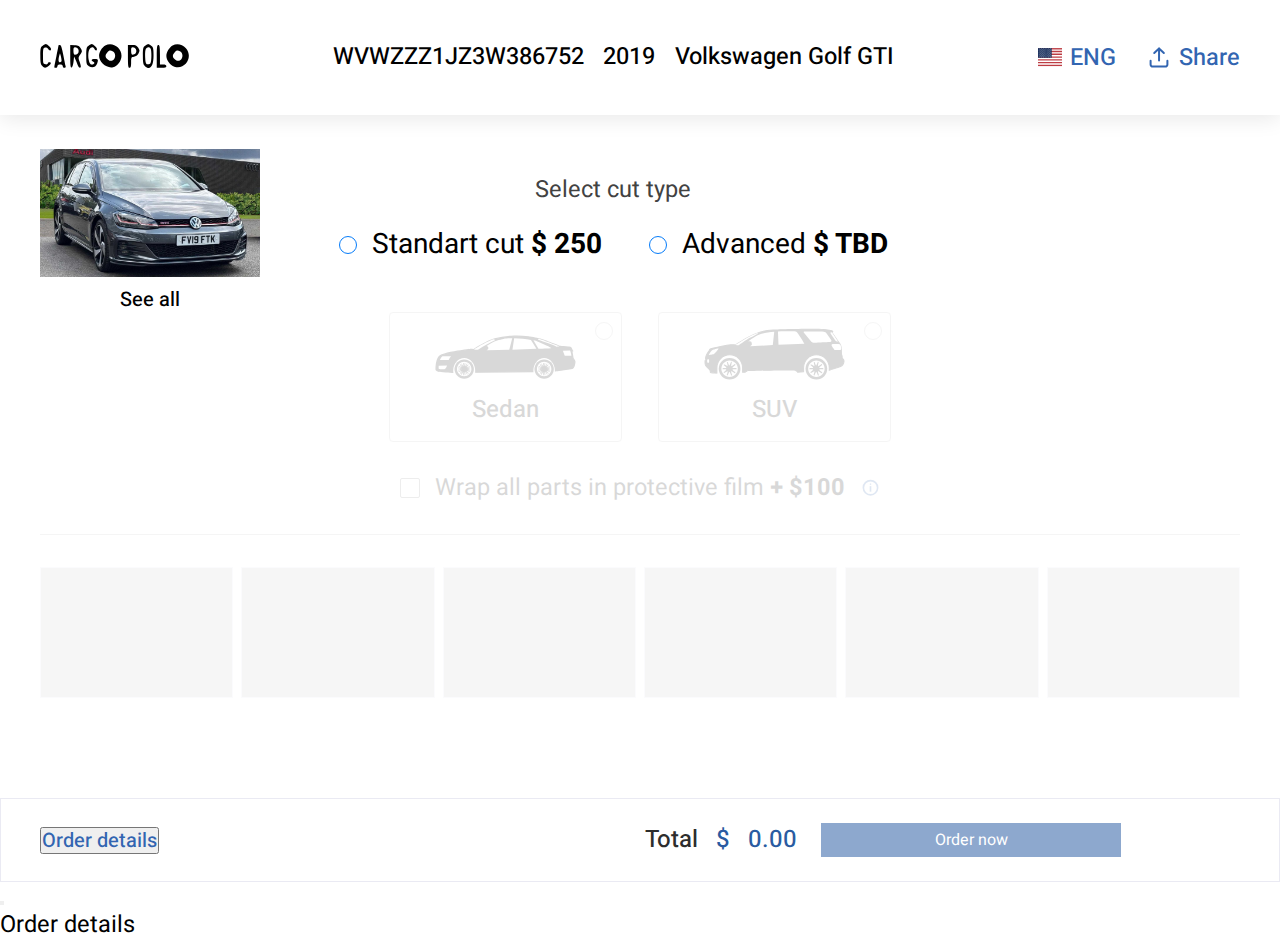
<file: index.html>
<!DOCTYPE html>
<html lang="en">

<head>
    <meta charset="UTF-8">
    <meta name="viewport" content="width=device-width, initial-scale=1.0">
    <title>Cargo Polo</title>
    <link rel="preconnect" href="https://fonts.googleapis.com">
    <link rel="preconnect" href="https://fonts.gstatic.com" crossorigin>
    <link href="https://fonts.googleapis.com/css2?family=Forum&family=Heebo:wght@100..900&display=swap"
        rel="stylesheet">
    <link rel="stylesheet" href="assets/css/style.css?v2">
</head>

<body>

    <header class="header" id="header">
        <div class="container header__wrapper">
            <a href="#" class="header__logo"><img src="assets/img/logo-header.svg" alt="Cargo Polo"></a>
            <div class="header__vin">
                <span>WVWZZZ1JZ3W386752</span>
                <span>2019</span>
                <span>Volkswagen Golf GTI</span>
            </div>
            <div class="header__actions">
                <div class="lang">
                    <button class="lang__btn" id="lang">
                        <div class="lang__icon"><img src="assets/img/langs/lang-usa.svg" alt="icon"></div>
                        <div class="lang__title">ENG</div>
                    </button>

                    <div class="lang__dropdown">
                        <div class="lang__items">
                            <a href="#" class="lang__item"><img src="assets/img/langs/lang-arm.svg"
                                    alt="icon"><span>ARM</span></a>
                            <a href="#" class="lang__item"><img src="assets/img/langs/lang-aze.svg"
                                    alt="icon"><span>AZE</span></a>
                            <a href="#" class="lang__item"><img src="assets/img/langs/lang-geo.svg"
                                    alt="icon"><span>GEO</span></a>
                            <a href="#" class="lang__item"><img src="assets/img/langs/lang-deu.svg"
                                    alt="icon"><span>DEU</span></a>
                            <a href="#" class="lang__item"><img src="assets/img/langs/lang-pol.svg"
                                    alt="icon"><span>POL</span></a>
                            <a href="#" class="lang__item"><img src="assets/img/langs/lang-pse.svg"
                                    alt="icon"><span>PSE</span></a>
                            <a href="#" class="lang__item"><img src="assets/img/langs/lang-rus.svg"
                                    alt="icon"><span>RUS</span></a>
                            <a href="#" class="lang__item"><img src="assets/img/langs/lang-esp.svg"
                                    alt="icon"><span>ESP</span></a>
                            <a href="#" class="lang__item"><img src="assets/img/langs/lang-ukr.svg"
                                    alt="icon"><span>UKR</span></a>
                        </div>
                    </div>
                </div>
                <div class="share">
                    <button class="share__btn" id="share">
                        <div class="share__icon"><img src="assets/img/icon-share.svg" alt="Share"></div>
                        <div class="share__title">Share</div>
                    </button>
                    <div class="share__dropdown">
                        <div class="share__items">
                            <a href="#" class="share__link">Share with price
                                <svg width="24" height="24" viewBox="0 0 24 24" fill="none"
                                    xmlns="http://www.w3.org/2000/svg">
                                    <path
                                        d="M16.7778 7.55556C16.5566 6.92804 16.1527 6.38107 15.6181 5.98504C15.0834 5.58901 14.4425 5.36203 13.7778 5.33333H9.33333C8.44928 5.33333 7.60143 5.68452 6.97631 6.30964C6.35119 6.93477 6 7.78261 6 8.66667C6 9.55072 6.35119 10.3986 6.97631 11.0237C7.60143 11.6488 8.44928 12 9.33333 12H13.7778C14.6618 12 15.5097 12.3512 16.1348 12.9763C16.7599 13.6014 17.1111 14.4493 17.1111 15.3333C17.1111 16.2174 16.7599 17.0652 16.1348 17.6904C15.5097 18.3155 14.6618 18.6667 13.7778 18.6667H9.33333C8.66861 18.638 8.02768 18.411 7.49303 18.015C6.95839 17.6189 6.5545 17.072 6.33333 16.4444M11.5556 2V5.33333M11.5556 18.6667V22"
                                        stroke="black" stroke-width="2" stroke-linecap="round"
                                        stroke-linejoin="round" />
                                </svg>
                            </a>
                            <a href="#" class="share__link">Share without price
                                <svg width="24" height="24" viewBox="0 0 24 24" fill="none"
                                    xmlns="http://www.w3.org/2000/svg">
                                    <path
                                        d="M16.7778 7.55556C16.5566 6.92804 16.1527 6.38107 15.6181 5.98504C15.0834 5.58901 14.4425 5.36203 13.7778 5.33333H9.33333C8.44928 5.33333 7.60143 5.68452 6.97631 6.30964C6.35119 6.93477 6 7.78261 6 8.66667C6 9.55072 6.35119 10.3986 6.97631 11.0237C7.60143 11.6488 8.44928 12 9.33333 12H13.7778C14.6618 12 15.5097 12.3512 16.1348 12.9763C16.7599 13.6014 17.1111 14.4493 17.1111 15.3333C17.1111 16.2174 16.7599 17.0652 16.1348 17.6904C15.5097 18.3155 14.6618 18.6667 13.7778 18.6667H9.33333C8.66861 18.638 8.02768 18.411 7.49303 18.015C6.95839 17.6189 6.5545 17.072 6.33333 16.4444M11.5556 2V5.33333M11.5556 18.6667V22"
                                        stroke="black" stroke-width="2" stroke-linecap="round"
                                        stroke-linejoin="round" />
                                    <path d="M4.5 22L18.5 2.5" stroke="black" stroke-width="2" stroke-linecap="round" />
                                </svg>
                            </a>
                        </div>
                    </div>
                </div>
            </div>
        </div>
    </header>

    <main class="main" id="main">
        <div class="container">

            <section class="hero">
                <div class="hero__car">
                    <img src="assets/img/tmp-polo.png" alt="Polo" class="hero__car_poster">
                    <a href="#" class="hero__car_link">See all</a>
                </div>
                <div class="hero__type">
                    <div class="hero__type_title">Select cut type</div>
                    <ul class="hero__type_types">
                        <li>
                            <label class="radiobox">
                                <input type="radio" name="calculator_type" id="standard_radio" value="250">
                                <span>Standart cut <strong>$ 250</strong></span>
                            </label>
                        </li>
                        <li>
                            <label class="radiobox">
                                <input type="radio" name="calculator_type" id="advanced_radio" value="0">
                                <span>Advanced <strong>$ TBD</strong></span>
                            </label>
                        </li>
                    </ul>
                </div>
            </section>

            <section class="types disabled">
                <div class="types__items" id="car_type_selector">
                    <label class="cartype">
                        <svg width="141" height="52">
                            <use href="/assets/img/icons.svg#sedan"></use>
                        </svg>
                        <input type="radio" name="car_type" value="sedan" id="sedan_radio" disabled> <span>Sedan</span>
                    </label>
                    <label class="cartype">
                        <svg width="141" height="52">
                            <use href="/assets/img/icons.svg#suv"></use>
                        </svg>
                        <input type="radio" name="car_type" value="suv" id="suv_radio" disabled> <span>SUV</span>
                    </label>
                </div>
                <div class="types__allparts">
                    <label class="checkbox">
                        <input type="checkbox" name="allparts" value="100" disabled id="allparts">
                        <span>
                            Wrap all parts in protective film <strong>+ $100</strong>
                        </span>
                    </label>
                    <div class="tooltip">
                        <div class="tooltip__icon"></div>
                        <div class="tooltip__text">
                            <p><strong>Protective Wrap Service</strong></p>
                            <p>Your vehicle is securely covered in thick commercial-grade wrap with padded foam
                                underneath. This prevents damage in transit and keeps loose parts safely contained.</p>
                            <img src="assets/img/protective.jpg" alt="poster" style="max-height:200px; display:block;">
                            <a href="https://www.vsbrothers.com/" target="_blank">Learn more</a>
                        </div>
                    </div>
                </div>
            </section>

            <section class="skeletons disabled">
                <div class="skeleton"></div>
                <div class="skeleton"></div>
                <div class="skeleton"></div>
                <div class="skeleton"></div>
                <div class="skeleton"></div>
                <div class="skeleton"></div>
            </section>

            <div class="standard-calculator" id="standard_calculator" style="display: none;">

                <div class="standard-calculator__cats" id="standard-calculator-cats"></div>

                <div id="selected_services" class="standard-calculator__services isEmpty">
                    <div class="_empty">Please select cut from the list above</div>
                </div>

                <div class="standard-calculator__extras">
                    <div class="standard-calculator__extras_title">Extras</div>
                    <ul class="standard-calculator__extras_list" id="standard-calculator-extras"></ul>
                </div>

            </div>



            <div class="advanced-calculator" id="advanced_calculator" style="display: none;">

                <div class="standard-calculator__cats" id="advanced-calculator-cats"></div>

                <div id="selected_views" class="advanced-calculator__services">
                    <div id="car-view-name"></div>
                    <div id="car-image-container"></div>
                </div>

                <div class="standard-calculator__extras">
                    <div class="standard-calculator__extras_title">Cut type</div>
                    <ul class="standard-calculator__extras_list" id="advanced-calculator-checkboxs"></ul>
                </div>

            </div>

            <div class="notes" id="notes" style="display:none;">
                <div class="notes__title">Notes</div>
                <textarea name="notes" id="notes-box" class="notesbox" placeholder="Notes"></textarea>
            </div>


        </div>
    </main>

    <footer class="footer" id="footer">
        <div class="container">
            <div class="footer__wrapper">
                <div class="footer__col">
                    <button class="details" id="details-popup">Order details</button>
                </div>
                <div class="footer__col">
                    <div class="total">
                        Total <span>$ <span id="total_price">0.00</span></span>
                    </div>
                    <button class="footer__btn" id="order_button">Order now</button>
                </div>
            </div>
        </div>
    </footer>

    <div class="orderDetails" id="orderDetails">
        <div class="orderDetails__wrapper">
            <button class="orderDetails__close" id="orderDetails-close"></button>
            <div class="orderDetails__title">Order details</div>
            <div class="orderDetails__icon" id="orderDetails-icon"></div>
            <div class="orderDetails__name" id="orderDetails-name"></div>
            <div class="orderDetails__scrolled">
                <table class="orderDetails__table">
                    <tbody id="orderDetails-table">
                    </tbody>
                </table>
            </div>
        </div>
    </div>


    <script src="assets/js/app.js?v2"></script>
</body>

</html>
</file>
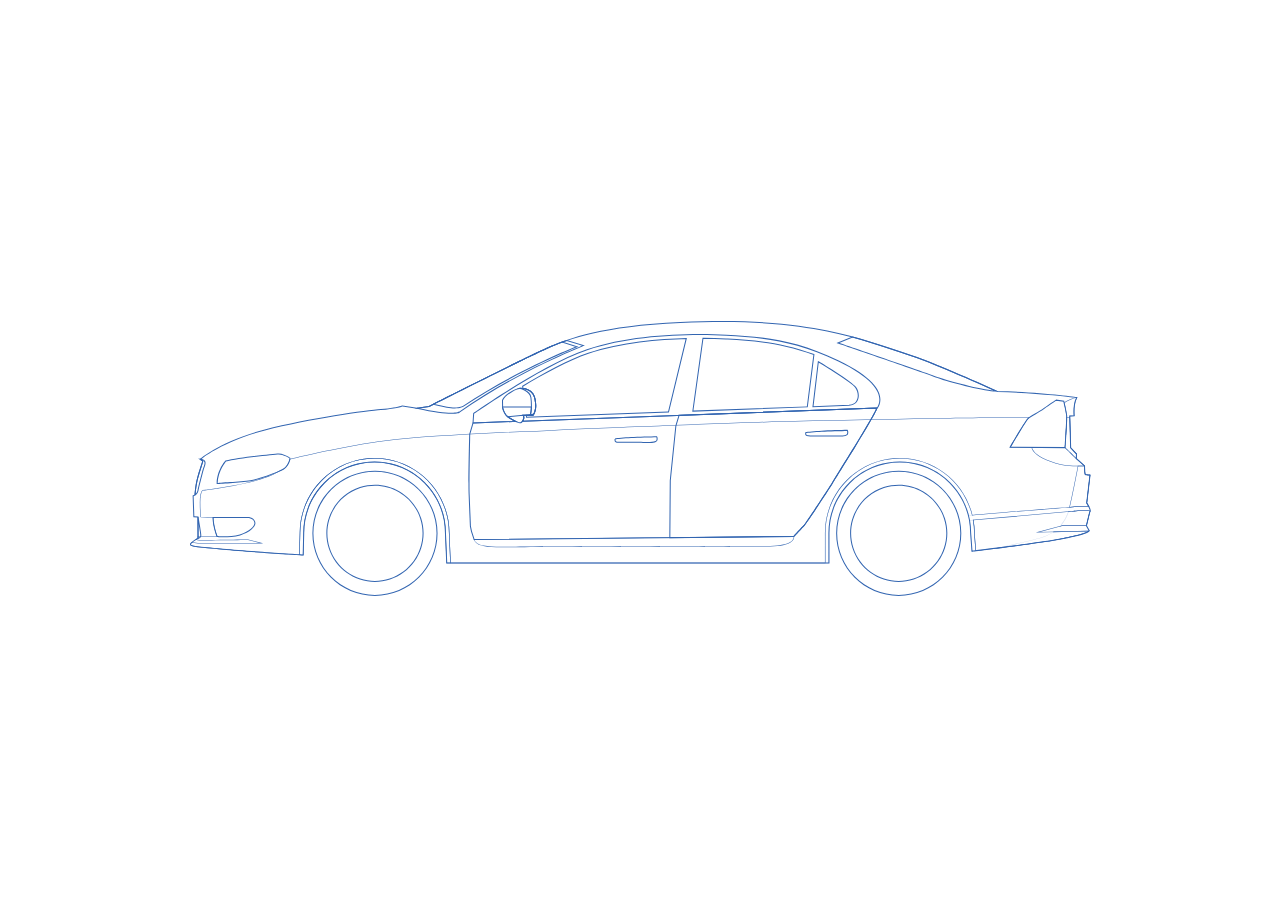
<file: tmp.html>
<!DOCTYPE html>
<html lang="en">
<head>
    <meta charset="UTF-8"/>
    <meta name="viewport" content="width=device-width, initial-scale=1.0"/>
    <title>Document</title>
    <style>
        body{
            display: flex;
            justify-content: center;
            align-items: center;
            height: 100vh;
        }
    </style>
</head>
<body>
    
    
    <svg id="right" width="901" height="275" viewBox="0 0 901 275" fill="none" >
    <path d="M896.486 204.831L896.733 204.886C896.735 204.877 897.448 201.676 898.257 198.239C899.065 194.811 899.982 191.122 900.351 190.27L900.361 190.248L900.428 189.956L900.487 189.692L900.219 189.649C898.566 189.39 896.557 189.296 894.484 189.296C888.499 189.296 881.958 190.09 881.954 190.09L881.984 190.341L881.962 190.088L782.965 198.86L783.014 199.132C783.73 203.25 784.127 207.476 784.135 211.796V211.806L785.464 230L785.728 229.968C799.739 228.259 853.141 221.68 866.436 219.089C873.849 217.645 880.954 216.259 886.715 214.831C892.479 213.396 896.888 211.94 898.977 210.272L899.562 209.803L849.85 210.923L871.925 205.082H896.691L896.733 204.886L896.486 204.831V204.577H871.86L845.588 211.526L898.825 210.327L898.819 210.073L898.661 209.876C896.725 211.437 892.331 212.92 886.592 214.338C880.85 215.762 873.751 217.148 866.34 218.592C853.094 221.173 799.668 227.758 785.667 229.464L785.698 229.716L785.951 229.696L784.643 211.777L784.389 211.796H784.643C784.637 207.446 784.235 203.192 783.513 199.045L783.263 199.087L783.285 199.341L882.011 190.593H882.015C882.019 190.593 883.644 190.396 886.019 190.197C888.393 190 891.513 189.804 894.484 189.804C896.543 189.804 898.529 189.899 900.14 190.15L900.18 189.901L899.933 189.844L899.87 190.114L900.118 190.169L899.886 190.069C899.474 191.035 898.578 194.675 897.764 198.124C896.953 201.562 896.238 204.774 896.238 204.774L896.486 204.831Z" fill="#3265B1"/>
    <path d="M879.544 186.185L879.56 186.437L880.022 186.406C886.772 185.954 891.503 185.842 894.536 185.842C897.521 185.842 898.845 185.952 898.85 185.95L899.3 185.986L899.097 185.584C898.113 183.633 896.959 181.866 896.957 181.862L896.744 182L896.995 182.03L900.272 153.879L900.014 153.854C900.012 153.854 899.012 153.757 897.928 153.629C896.857 153.503 895.658 153.327 895.415 153.223L895.378 153.315L895.455 153.25L895.415 153.223L895.378 153.315L895.455 153.25C895.439 153.239 895.358 153.049 895.305 152.783C895.1 151.836 894.968 149.845 894.893 148.115C894.818 146.38 894.794 144.895 894.794 144.891L894.79 144.641H894.54C892.209 144.641 890.073 144.67 888.032 144.682H887.823L887.785 144.887C886.462 151.902 882.211 174.183 879.296 186.124L879.215 186.461L879.56 186.437L879.544 186.185L879.789 186.244C882.71 174.276 886.961 152 888.282 144.982L888.032 144.936L888.034 145.189C890.079 145.177 892.213 145.149 894.54 145.149V144.895L894.287 144.899C894.287 144.901 894.319 146.979 894.433 149.093C894.49 150.15 894.567 151.217 894.672 152.042C894.725 152.456 894.784 152.809 894.855 153.079L894.977 153.43L895.226 153.694C895.632 153.85 896.768 153.998 897.868 154.132C898.957 154.262 899.963 154.359 899.965 154.359L899.99 154.108L899.738 154.077L896.482 182.063L896.533 182.138C896.533 182.14 896.817 182.574 897.224 183.253C897.632 183.933 898.16 184.852 898.645 185.812L898.87 185.698L898.89 185.445C898.884 185.445 897.533 185.335 894.536 185.335C891.491 185.335 886.748 185.449 879.988 185.899L879.525 185.931L879.544 186.185Z" fill="#3265B1"/>
    <path d="M807.52 227.27H807.518C807.524 227.27 807.528 227.268 807.534 227.268L807.52 227.27ZM807.453 226.766C820.689 223.871 839.729 219.607 849.841 216.882C854.85 215.531 859.1 213.526 862.683 211.145L898.002 210.349L863.616 211.124C859.855 213.729 855.341 215.925 849.973 217.371C841.164 219.745 825.621 223.279 813.012 226.064C811.117 226.304 809.261 226.539 807.453 226.766ZM841.194 222.891C852.245 221.39 861.792 219.996 866.438 219.092C861.79 219.998 852.245 221.39 841.194 222.891ZM864.931 218.858C865.016 218.842 865.097 218.828 865.178 218.814C865.097 218.828 865.014 218.842 864.931 218.858ZM865.189 218.812C865.203 218.807 865.219 218.805 865.233 218.803C865.219 218.805 865.205 218.807 865.189 218.812ZM865.645 218.726C865.647 218.726 865.651 218.726 865.653 218.726C865.649 218.726 865.649 218.726 865.645 218.726ZM865.734 218.71C865.734 218.71 865.734 218.71 865.736 218.71H865.734ZM866.262 218.611C866.264 218.611 866.266 218.609 866.268 218.609C866.266 218.609 866.264 218.609 866.262 218.611Z" fill="#DEE7F4"/>
    <path d="M807.52 227.27H807.518C807.524 227.27 807.528 227.268 807.534 227.268L807.52 227.27ZM807.453 226.766C820.689 223.871 839.729 219.607 849.841 216.882C854.85 215.531 859.1 213.526 862.683 211.145L898.002 210.349L863.616 211.124C859.855 213.729 855.341 215.925 849.973 217.371C841.164 219.745 825.621 223.279 813.012 226.064C811.117 226.304 809.261 226.539 807.453 226.766ZM841.194 222.891C852.245 221.39 861.792 219.996 866.438 219.092C861.79 219.998 852.245 221.39 841.194 222.891ZM864.931 218.858C865.016 218.842 865.097 218.828 865.178 218.814C865.097 218.828 865.014 218.842 864.931 218.858ZM865.189 218.812C865.203 218.807 865.219 218.805 865.233 218.803C865.219 218.805 865.205 218.807 865.189 218.812ZM865.645 218.726C865.647 218.726 865.651 218.726 865.653 218.726C865.649 218.726 865.649 218.726 865.645 218.726ZM865.734 218.71C865.734 218.71 865.734 218.71 865.736 218.71H865.734ZM866.262 218.611C866.264 218.611 866.266 218.609 866.268 218.609C866.266 218.609 866.264 218.609 866.262 218.611Z" fill="#DEE7F4"/>
    <path d="M807.52 227.27H805.156L807.447 226.768C807.451 226.768 807.453 226.766 807.455 226.766C809.262 226.539 811.119 226.304 813.014 226.064C817.146 225.539 821.445 224.989 825.748 224.429C841.421 222.39 857.105 220.248 864.667 218.905C864.671 218.905 864.675 218.903 864.677 218.903C864.762 218.889 864.843 218.874 864.924 218.858C864.928 218.858 864.931 218.858 864.933 218.858C865.016 218.842 865.099 218.828 865.18 218.814C865.184 218.812 865.188 218.812 865.19 218.812C865.206 218.807 865.221 218.805 865.235 218.803C865.239 218.801 865.243 218.801 865.247 218.801C865.255 218.799 865.263 218.797 865.271 218.797C865.279 218.795 865.29 218.793 865.3 218.791C865.3 218.791 865.302 218.791 865.304 218.791C865.31 218.789 865.316 218.789 865.324 218.787C865.336 218.785 865.349 218.783 865.361 218.779C865.413 218.771 865.464 218.761 865.517 218.751C865.521 218.751 865.525 218.751 865.529 218.749C865.541 218.747 865.553 218.745 865.566 218.743C865.592 218.736 865.62 218.732 865.647 218.726C865.651 218.726 865.651 218.726 865.655 218.726C865.663 218.724 865.671 218.722 865.681 218.72C865.689 218.718 865.699 218.718 865.71 218.716C865.718 218.714 865.726 218.712 865.736 218.71H865.738C865.833 218.692 865.931 218.674 866.024 218.655C866.026 218.655 866.028 218.655 866.03 218.655C866.054 218.649 866.081 218.645 866.105 218.641C866.107 218.641 866.107 218.641 866.107 218.641C866.134 218.635 866.158 218.631 866.182 218.625C866.188 218.625 866.194 218.623 866.201 218.623C866.207 218.621 866.213 218.621 866.217 218.619C866.221 218.619 866.225 218.617 866.229 218.617C866.241 218.615 866.251 218.613 866.263 218.611C866.265 218.609 866.268 218.609 866.27 218.609C866.282 218.607 866.292 218.605 866.302 218.603C866.304 218.603 866.306 218.603 866.308 218.603C866.32 218.598 866.33 218.596 866.345 218.594C873.756 217.15 880.855 215.764 886.596 214.34C891.755 213.064 895.829 211.737 898.004 210.349L862.685 211.145C862.924 210.986 863.159 210.826 863.393 210.664L863.456 210.619L898.817 209.822L899.566 209.806L898.982 210.274C896.892 211.942 892.484 213.399 886.72 214.833C880.958 216.261 873.853 217.647 866.44 219.092C861.794 219.996 852.246 221.39 841.196 222.891C841.188 222.893 841.177 222.893 841.167 222.895C841.149 222.898 841.129 222.902 841.11 222.904C830.293 224.372 818.045 225.945 807.538 227.268H807.536C807.53 227.268 807.526 227.27 807.52 227.27Z" fill="#3265B1"/>
    <path d="M869.324 205.773L869.969 205.603V205.605L869.324 205.773ZM869.969 205.605V205.603L871.931 205.084L869.969 205.605ZM869.769 205.132C873.712 200.88 876.271 196.222 877.667 192.091C877.778 191.759 877.898 191.373 878.026 190.949L878.567 190.9C878.419 191.403 878.279 191.862 878.147 192.254C876.792 196.265 874.366 200.746 870.671 204.893L871.866 204.579L869.769 205.132Z" fill="#DEE7F4"/>
    <path d="M869.324 205.773L869.969 205.603V205.605L869.324 205.773ZM869.969 205.605V205.603L871.931 205.084L869.969 205.605ZM869.769 205.132C873.712 200.88 876.271 196.222 877.667 192.091C877.778 191.759 877.898 191.373 878.026 190.949L878.567 190.9C878.419 191.403 878.279 191.862 878.147 192.254C876.792 196.265 874.366 200.746 870.671 204.893L871.866 204.579L869.769 205.132Z" fill="#DEE7F4"/>
    <path d="M869.113 205.828L869.71 205.187C869.728 205.169 869.744 205.151 869.76 205.132L871.858 204.578H896.281C896.449 203.828 897.07 201.058 897.762 198.125C898.565 194.723 899.45 191.134 899.866 190.111C898.306 189.888 896.425 189.805 894.481 189.805C891.511 189.805 888.391 190.002 886.017 190.198C883.641 190.397 882.016 190.594 882.012 190.594H882.008L878.559 190.9L878.018 190.949C878.052 190.831 878.087 190.712 878.123 190.59L878.172 190.426L881.951 190.091C881.955 190.091 888.496 189.298 894.481 189.298C896.555 189.298 898.563 189.391 900.217 189.651L900.484 189.693L900.426 189.957L900.359 190.249L900.349 190.271C899.979 191.123 899.062 194.812 898.255 198.24C897.445 201.677 896.733 204.879 896.731 204.887L896.689 205.084H871.923L869.961 205.603L869.316 205.773L869.113 205.828Z" fill="#3265B1"/>
    <path d="M247.036 212.328H247.543C247.543 177.772 219.528 149.754 184.969 149.752C150.409 149.754 122.391 177.772 122.391 212.328C122.391 246.891 150.409 274.906 184.969 274.906C219.528 274.906 247.543 246.891 247.543 212.328H247.036H246.529C246.529 229.331 239.639 244.72 228.499 255.862C217.357 267.002 201.971 273.892 184.969 273.892C167.968 273.892 152.58 267.002 141.437 255.862C130.295 244.72 123.405 229.331 123.405 212.328C123.405 195.329 130.295 179.94 141.437 168.798C152.58 157.658 167.968 150.768 184.969 150.766C201.971 150.768 217.357 157.658 228.499 168.798C239.639 179.94 246.529 195.329 246.529 212.328H247.036Z" fill="#3265B1"/>
    <path d="M230.71 197.47L231.193 197.312C224.519 176.775 205.466 163.715 184.977 163.717C180.001 163.717 174.937 164.488 169.948 166.109C149.411 172.782 136.355 191.832 136.355 212.319C136.355 217.298 137.127 222.36 138.747 227.349C145.42 247.888 164.47 260.945 184.959 260.945C189.938 260.945 195 260.174 199.988 258.553C220.526 251.879 233.583 232.828 233.583 212.34C233.583 207.363 232.812 202.301 231.193 197.312L230.71 197.47L230.228 197.627C231.814 202.512 232.569 207.466 232.569 212.34C232.569 232.398 219.785 251.055 199.676 257.588C194.789 259.176 189.832 259.931 184.959 259.931C164.9 259.931 146.244 247.145 139.713 227.036C138.124 222.149 137.37 217.192 137.37 212.319C137.371 192.263 150.153 173.606 170.262 167.073C175.15 165.487 180.104 164.732 184.977 164.732C205.038 164.732 223.695 177.515 230.228 197.627L230.71 197.47Z" fill="#3265B1"/>
    <path d="M770.795 212.328H771.303C771.303 177.772 743.287 149.754 708.73 149.752C674.17 149.754 646.152 177.772 646.152 212.328C646.152 246.891 674.17 274.906 708.73 274.906C743.287 274.906 771.303 246.891 771.303 212.328H770.795H770.288C770.288 229.331 763.398 244.72 752.258 255.862C741.116 267.002 725.73 273.892 708.73 273.892C691.729 273.892 676.341 267.002 665.199 255.862C654.057 244.72 647.167 229.331 647.167 212.328C647.167 195.329 654.057 179.94 665.199 168.798C676.341 157.658 691.729 150.768 708.73 150.766C725.73 150.768 741.116 157.658 752.258 168.798C763.398 179.94 770.288 195.329 770.288 212.328H770.795Z" fill="#3265B1"/>
    <path d="M754.459 197.47L754.941 197.312C748.267 176.775 729.218 163.715 708.73 163.717C703.751 163.717 698.689 164.488 693.7 166.109C673.163 172.784 660.105 191.834 660.105 212.321C660.105 217.3 660.876 222.362 662.497 227.349C669.17 247.888 688.223 260.945 708.709 260.945C713.688 260.945 718.75 260.174 723.739 258.553C744.278 251.881 757.333 232.828 757.333 212.342C757.333 207.365 756.562 202.301 754.941 197.312L754.459 197.47L753.978 197.627C755.564 202.512 756.319 207.468 756.319 212.342C756.319 232.4 743.535 251.055 723.426 257.588C718.539 259.176 713.582 259.931 708.709 259.931C688.651 259.931 669.994 247.145 663.461 227.036C661.875 222.149 661.12 217.194 661.12 212.321C661.12 192.263 673.903 173.608 694.015 167.073C698.9 165.487 703.856 164.732 708.73 164.732C728.788 164.732 747.443 177.515 753.978 197.627L754.459 197.47Z" fill="#3265B1"/>
    <path d="M466.655 115.744L466.643 115.237C460.999 115.383 447.82 115.73 441.139 116.01C433.921 116.31 427.067 117.116 424.976 117.377L425.038 117.88H425.546V117.878H424.531V117.96V117.998L424.537 118.037C424.566 118.215 424.574 118.402 424.574 118.597C424.574 118.789 424.566 118.99 424.566 119.197C424.568 119.508 424.582 119.842 424.71 120.187C424.901 120.715 425.383 121.157 426.13 121.407C426.883 121.666 427.94 121.81 429.532 121.849C435.115 121.977 455.028 121.977 457.931 121.977C459.398 121.975 461.494 121.92 463.336 121.626C464.259 121.48 465.115 121.275 465.819 120.968C466.513 120.662 467.107 120.248 467.343 119.57C467.536 118.992 467.641 118.357 467.641 117.72C467.641 116.943 467.485 116.16 467.093 115.488L466.941 115.231L466.643 115.237L466.655 115.744L466.217 116.002C466.493 116.468 466.629 117.081 466.627 117.72C466.629 118.242 466.537 118.777 466.381 119.248C466.31 119.485 465.998 119.788 465.413 120.039C463.673 120.814 460.078 120.97 457.931 120.962C455.034 120.962 435.107 120.962 429.557 120.834C427.505 120.794 426.448 120.528 426.016 120.242C425.797 120.098 425.72 119.982 425.659 119.83C425.602 119.678 425.58 119.467 425.58 119.197C425.58 119.019 425.588 118.818 425.588 118.597C425.588 118.375 425.58 118.134 425.54 117.88L425.038 117.96H425.546V117.878H424.531V117.88V118.455L425.101 118.384C427.177 118.124 434.01 117.323 441.182 117.022C447.846 116.744 461.027 116.395 466.667 116.251L466.655 115.744Z" fill="#3265B1"/>
    <path d="M657.284 109.369L657.272 108.862C651.628 109.006 638.447 109.355 631.768 109.633C624.549 109.935 617.694 110.741 615.604 111L615.667 111.503H616.175V111.501H615.16V111.585V111.623L615.166 111.662C615.195 111.838 615.203 112.023 615.203 112.216C615.203 112.412 615.195 112.615 615.195 112.826C615.195 113.137 615.211 113.471 615.339 113.816C615.529 114.344 616.012 114.784 616.759 115.031C617.512 115.291 618.571 115.435 620.159 115.474C625.744 115.602 645.657 115.602 648.558 115.602C650.023 115.6 652.121 115.545 653.963 115.251C654.884 115.102 655.744 114.9 656.448 114.593C657.142 114.285 657.734 113.873 657.972 113.193C658.162 112.617 658.27 111.982 658.27 111.345C658.268 110.568 658.112 109.783 657.722 109.113L657.57 108.854L657.272 108.862L657.284 109.369L656.846 109.625C657.12 110.091 657.256 110.706 657.256 111.345C657.256 111.867 657.166 112.402 657.008 112.873H657.01C656.939 113.11 656.627 113.412 656.042 113.662C654.298 114.437 650.703 114.595 648.558 114.587C645.663 114.587 625.736 114.587 620.183 114.459C618.134 114.419 617.077 114.153 616.645 113.867C616.426 113.725 616.349 113.609 616.288 113.457C616.229 113.307 616.207 113.096 616.209 112.826C616.209 112.646 616.217 112.441 616.217 112.216C616.217 111.996 616.209 111.757 616.168 111.505L615.667 111.585H616.175V111.501H615.16V111.503V112.08L615.73 112.009C617.804 111.749 624.639 110.945 631.81 110.647C638.473 110.369 651.656 110.02 657.296 109.876L657.284 109.369Z" fill="#3265B1"/>
    <path d="M259.189 211.853H259.443C259.398 170.618 225.838 137.086 184.59 137.084C143.318 137.086 109.742 170.662 109.742 211.843H109.995L109.742 211.837L109.188 233.989L109.431 234.005C111.232 234.121 112.53 234.204 113.166 234.245L113.429 234.261L113.988 211.938V211.936C113.988 192.437 121.89 174.789 134.666 162.011C147.444 149.234 165.094 141.332 184.59 141.332C204.089 141.332 221.739 149.234 234.517 162.011C247.294 174.789 255.198 192.437 255.198 211.936V211.942L256.505 242.191H260.757L259.443 211.843L259.189 211.853L258.935 211.865L260.226 241.684H256.99L255.703 211.926L255.452 211.936H255.706C255.706 172.661 223.866 140.825 184.59 140.825C145.317 140.825 113.481 172.661 113.481 211.936H113.734L113.481 211.93L112.928 233.985L113.182 233.991L113.198 233.739C112.562 233.699 111.265 233.616 109.464 233.498L109.448 233.752L109.701 233.758L110.249 211.847V211.843C110.249 191.392 118.586 172.831 132.047 159.38C145.51 145.929 164.093 137.591 184.59 137.591C225.556 137.591 258.891 170.9 258.935 211.855V211.859V211.865L259.189 211.853Z" fill="#3265B1"/>
    <path d="M639.188 242.188H634.941V211.934C634.941 170.66 668.518 137.084 709.792 137.082C744.945 137.084 774.496 161.444 782.493 194.168L782.565 194.456L782.268 194.48C780.751 194.61 779.485 194.718 778.517 194.799L778.302 194.817L778.249 194.608C770.522 163.994 742.804 141.328 709.792 141.33C690.293 141.33 672.645 149.232 659.867 162.01C647.09 174.787 639.188 192.435 639.188 211.934V242.188ZM709.792 137.589C689.295 137.589 670.711 145.927 657.248 159.388C643.787 172.852 635.449 191.437 635.449 211.934V241.68H638.68V211.934C638.68 172.659 670.518 140.823 709.792 140.823C742.966 140.823 770.832 163.545 778.687 194.276C779.56 194.203 780.649 194.109 781.929 194.002C773.885 161.642 744.604 137.589 709.792 137.589Z" fill="#DEE7F4"/>
    <path d="M639.188 242.188H634.941V211.934C634.941 170.66 668.518 137.084 709.792 137.082C744.945 137.084 774.496 161.444 782.493 194.168L782.565 194.456L782.268 194.48C780.751 194.61 779.485 194.718 778.517 194.799L778.302 194.817L778.249 194.608C770.522 163.994 742.804 141.328 709.792 141.33C690.293 141.33 672.645 149.232 659.867 162.01C647.09 174.787 639.188 192.435 639.188 211.934V242.188ZM709.792 137.589C689.295 137.589 670.711 145.927 657.248 159.388C643.787 172.852 635.449 191.437 635.449 211.934V241.68H638.68V211.934C638.68 172.659 670.518 140.823 709.792 140.823C742.966 140.823 770.832 163.545 778.687 194.276C779.56 194.203 780.649 194.109 781.929 194.002C773.885 161.642 744.604 137.589 709.792 137.589Z" fill="#DEE7F4"/>
    <path d="M781.748 230.43L780.399 211.943V211.935C780.399 207.679 780.001 203.516 779.279 199.464L779.23 199.192L782.965 198.862L783.014 199.134C783.73 203.252 784.128 207.478 784.136 211.797C784.13 207.559 783.745 203.41 783.053 199.363L779.827 199.649C780.523 203.637 780.904 207.734 780.906 211.921L782.217 229.884L782.292 229.878C782.381 229.866 783.503 229.73 785.428 229.494L785.465 230.002L785.729 229.969C783.574 230.233 782.347 230.381 782.347 230.381L782.343 230.383H782.337L781.748 230.43Z" fill="#DEE7F4"/>
    <path d="M781.748 230.43L780.399 211.943V211.935C780.399 207.679 780.001 203.516 779.279 199.464L779.23 199.192L782.965 198.862L783.014 199.134C783.73 203.252 784.128 207.478 784.136 211.797C784.13 207.559 783.745 203.41 783.053 199.363L779.827 199.649C780.523 203.637 780.904 207.734 780.906 211.921L782.217 229.884L782.292 229.878C782.381 229.866 783.503 229.73 785.428 229.494L785.465 230.002L785.729 229.969C783.574 230.233 782.347 230.381 782.347 230.381L782.343 230.383H782.337L781.748 230.43Z" fill="#DEE7F4"/>
    <path d="M785.464 230L785.428 229.493L784.135 211.806V211.796C784.127 207.476 783.73 203.25 783.014 199.132L782.965 198.86L783.241 198.836L783.259 198.834L783.472 198.815L783.513 199.045C784.233 203.187 784.635 207.44 784.643 211.788L785.968 229.937L785.728 229.968L785.464 230Z" fill="#3265B1"/>
    <path d="M342.701 94.5375L343.052 94.9027C343.119 94.8438 346.235 91.7844 346.231 85.0732C346.231 84.7141 346.223 84.3469 346.205 83.9675C346.02 80.2954 345.643 76.1648 343.518 72.8152C341.394 69.4556 337.493 67.0007 330.621 66.7065H330.518C330.155 66.7065 329.733 66.7755 329.256 66.8831L326.949 67.3983L329.264 67.8731C329.954 68.0151 332.579 68.6177 335.101 69.981C337.633 71.3505 339.996 73.4381 340.4 76.5097C340.735 79.0173 340.907 81.7054 340.907 84.2921C340.909 88.1914 340.51 91.8717 339.71 94.3164L339.501 94.9656L342.9 95.0508L343.052 94.9027L342.701 94.5375L342.713 94.0303L340.205 93.9674L340.193 94.4746L340.676 94.6309C341.528 92.0056 341.92 88.2645 341.922 84.2921C341.922 81.6607 341.747 78.932 341.406 76.3757C340.926 72.8213 338.239 70.5227 335.584 69.0883C332.916 67.6499 330.216 67.0332 329.467 66.881L329.366 67.3781L329.477 67.871C329.913 67.7737 330.291 67.7189 330.518 67.7209H330.577C337.245 68.0293 340.713 70.3076 342.662 73.3589C344.614 76.4204 345.016 80.3765 345.19 84.0162C345.208 84.3794 345.216 84.7303 345.216 85.0732C345.216 88.2685 344.482 90.553 343.756 92.0381C343.395 92.7806 343.033 93.3222 342.768 93.6753L342.451 94.0628L342.368 94.152L342.348 94.1723L342.701 94.5375Z" fill="#3265B1"/>
    <path d="M340.185 94.4775L340.667 94.6338C341.394 92.398 341.783 89.3569 341.885 86.0459L341.901 85.5265L312.09 85.4433L312.106 86.6383L312.108 86.693L312.12 86.7438C312.124 86.762 312.487 88.3729 313.299 90.3165C314.115 92.2601 315.358 94.5465 317.229 95.9098C318.988 97.1839 321.457 98.7481 323.816 100.02C326.192 101.288 328.391 102.272 329.846 102.357L329.957 102.359C331.167 102.343 332.217 101.495 333.005 100.398C333.788 99.2878 334.317 97.8717 334.321 96.4962C334.321 95.5995 334.084 94.7047 333.5 93.9825L333.106 94.301L333.094 94.8082L340.55 94.9928L340.667 94.6338L340.185 94.4775L340.197 93.9703L332.021 93.7675L332.713 94.6196C333.12 95.1247 333.305 95.7699 333.307 96.4962C333.311 97.6019 332.85 98.8638 332.177 99.8112C331.505 100.771 330.627 101.361 329.957 101.345L329.895 101.343C328.831 101.308 326.598 100.375 324.297 99.1275C321.984 97.8798 319.538 96.3298 317.823 95.0882C316.218 93.9359 315.007 91.7873 314.234 89.9269C313.847 88.9957 313.565 88.1396 313.378 87.5188C313.194 86.898 313.11 86.5206 313.108 86.5186L312.613 86.6322L313.12 86.624L313.118 86.4618L341.375 86.5389L341.377 86.0317L340.87 86.0154C340.773 89.2635 340.383 92.2398 339.702 94.3193L340.185 94.4775Z" fill="#3265B1"/>
    <path d="M12.7247 140.711L12.2342 140.581C12.1335 140.965 11.3823 143.093 10.4068 146.071C9.42734 149.062 8.21006 152.953 7.13845 156.994C4.98935 165.122 4.5771 173.849 4.57548 173.868L4.53125 174.797L5.33567 174.33C5.38152 174.298 7.90879 172.855 8.48334 169.767C8.9881 166.988 12.3951 153.355 13.6156 149.092C14.2297 146.903 15.5557 144.306 15.5707 142.03C15.5778 140.991 15.2585 139.969 14.4113 139.212C13.5673 138.455 12.2819 137.976 10.4083 137.777L8.0926 137.534L10.0968 138.719C10.0968 138.719 10.2348 138.8 10.4496 138.94C10.772 139.151 11.2595 139.492 11.6446 139.841C11.8371 140.015 12.0029 140.192 12.106 140.338L12.2327 140.591H12.2762L12.2342 140.581L12.2327 140.591H12.2762L12.2342 140.581L12.7247 140.711L13.2145 140.843L13.2471 140.591C13.2336 140.139 13.0023 139.822 12.7509 139.52C11.9814 138.64 10.6335 137.863 10.6128 137.844L10.3553 138.283L10.3013 138.786C12.0591 138.97 13.1291 139.417 13.7312 139.965C14.3303 140.512 14.55 141.172 14.5563 142.03C14.5722 143.915 13.3096 146.509 12.6399 148.812C11.4054 153.135 8.01266 166.702 7.48558 169.585V169.587C7.25186 170.877 6.58764 171.847 5.9719 172.498C5.66535 172.823 5.37199 173.066 5.15876 173.227L4.90759 173.403L4.82766 173.454L5.08207 173.892L5.58845 173.916C5.58845 173.914 5.61382 173.381 5.68584 172.443C5.89988 169.636 6.53306 163.247 8.11877 157.254C9.18226 153.239 10.3949 149.368 11.3705 146.388C12.3492 143.397 13.0784 141.348 13.2145 140.843L12.7247 140.711Z" fill="#3265B1"/>
    <path d="M10.7955 214.534L11.3027 214.541V214.494C11.3011 213.776 11.1228 212.317 10.859 210.457C10.0672 204.9 8.48776 195.999 8.48776 195.995L7.48047 196.087L7.53687 217.852L8.09702 217.791C8.13516 217.785 8.86816 217.707 9.65351 217.273C10.435 216.855 11.2932 215.973 11.3027 214.541L10.7955 214.534L10.2883 214.526C10.2646 215.551 9.74703 216.044 9.1599 216.387C8.86816 216.551 8.56628 216.653 8.34108 216.709L8.07247 216.768L7.98767 216.782L8.04244 217.286L8.54964 217.283L8.49487 196.083L7.98767 196.085L7.48838 196.174C7.49 196.182 8.18974 200.128 8.89109 204.403C9.24227 206.541 9.59244 208.759 9.85477 210.601C10.1179 212.435 10.2908 213.922 10.2883 214.494V214.528L10.7955 214.534Z" fill="#3265B1"/>
    <path d="M23.058 196.486V196.993C23.0626 196.993 24.8815 196.993 27.6964 196.993C36.1396 196.993 53.4954 196.993 57.2519 196.993C59.6714 196.995 61.3784 197.618 62.5188 198.554C63.6576 199.489 64.2599 200.749 64.4143 202.13L64.4263 202.354C64.4478 203.613 63.2725 205.758 60.8148 207.852C58.3661 209.955 54.6785 212.051 49.7928 213.433C44.3991 214.962 38.2865 215.324 33.7844 215.322C31.8333 215.322 30.1841 215.255 29.0238 215.188C27.8636 215.121 27.2012 215.054 27.1996 215.054L27.1488 215.559L27.622 215.374C27.6211 215.372 27.3708 214.731 26.9896 213.619C25.8451 210.292 23.5611 202.802 23.5652 196.486H23.058H22.5508C22.5579 205.208 26.6702 215.713 26.6765 215.744L26.7889 216.034L27.0989 216.064C27.1107 216.064 29.8362 216.336 33.7844 216.336C38.3413 216.336 44.525 215.977 50.0693 214.409C55.0851 212.99 58.8986 210.834 61.4758 208.62C64.0434 206.399 65.4186 204.159 65.4407 202.354L65.4224 202.019C65.2473 200.414 64.5206 198.88 63.1615 197.768C61.8031 196.655 59.8424 195.979 57.2519 195.979C54.7475 195.979 46.1988 195.979 38.277 195.979C34.3153 195.979 30.5105 195.979 27.6964 195.979C24.8815 195.979 23.0626 195.979 23.058 195.979H22.5508V196.486H23.058Z" fill="#3265B1"/>
    <path d="M35.8186 139.949L35.4445 139.606C35.4112 139.651 26.9451 148.86 26.6487 162.446L26.6367 162.992L27.1837 162.962C27.1938 162.962 50.9078 161.647 60.5691 160.132C65.4398 159.367 72.9322 157.076 79.7461 154.587C83.1514 153.341 86.3822 152.047 89.0237 150.864C91.6683 149.679 93.7066 148.624 94.7946 147.792C96.8147 146.238 98.2136 143.958 99.1257 141.929C99.5814 140.915 99.9135 139.961 100.134 139.184C100.353 138.399 100.465 137.827 100.469 137.448L100.429 137.153C100.355 136.961 100.279 136.902 100.198 136.813C99.8999 136.52 99.3564 136.151 98.582 135.691C96.2687 134.338 92.1089 132.392 88.8026 132.378L88.6354 132.38C84.1159 132.481 47.1949 136.518 35.6926 139.458L35.5468 139.495L35.4445 139.606L35.8186 139.949L35.9438 140.44C47.2322 137.543 84.3242 133.481 88.6567 133.394H88.6575L88.8026 133.392C90.8726 133.386 93.5798 134.325 95.7496 135.35C96.8362 135.859 97.7936 136.387 98.4813 136.817C98.8246 137.03 99.1011 137.22 99.285 137.362L99.4815 137.531L99.5069 137.557L99.7376 137.383L99.4657 137.474L99.5069 137.557L99.7376 137.383L99.4657 137.474L99.6907 137.399L99.4537 137.423L99.4657 137.474L99.6907 137.399L99.4537 137.423L99.4546 137.448C99.4586 137.614 99.3659 138.186 99.1582 138.908C98.5432 141.102 96.9082 144.903 94.1765 146.987C93.2406 147.709 91.2175 148.774 88.6092 149.939C80.7771 153.447 67.5218 158.02 60.4123 159.129C55.6454 159.878 47.3113 160.586 40.1846 161.103C36.6206 161.361 33.3555 161.574 30.982 161.72C28.6085 161.868 27.1313 161.949 27.1273 161.949L27.1551 162.457L27.6623 162.467C27.8008 155.885 29.9351 150.335 32.0392 146.429C33.0909 144.477 34.1337 142.938 34.912 141.889C35.3011 141.363 35.6237 140.961 35.848 140.692C36.0714 140.424 36.1919 140.292 36.1919 140.292L35.8186 139.949Z" fill="#3265B1"/>
    <path d="M896.742 181.997L897.247 182.056L900.552 153.649L900.037 153.6C900.035 153.6 899.037 153.503 897.957 153.375C897.418 153.31 896.858 153.237 896.401 153.166C895.951 153.099 895.563 153.014 895.507 152.986L895.377 153.312L895.651 153.085L895.507 152.986L895.377 153.312L895.651 153.085L895.531 153.185L895.663 153.101L895.651 153.085L895.531 153.185L895.663 153.101C895.657 153.103 895.582 152.909 895.535 152.641C895.342 151.677 895.215 149.711 895.142 148.019C895.068 146.323 895.046 144.889 895.046 144.885L895.044 144.662L886.757 137.281L887.014 132.767L881.159 126.522L880.271 95.5364L884.718 95.1428L884.665 94.6316C884.665 94.6295 884.622 94.2258 884.582 93.5096C884.539 92.7955 884.496 91.775 884.496 90.5638C884.49 86.6665 884.953 80.7749 887.199 76.766L887.56 76.1188L886.825 76.0174C886.813 76.0154 849.303 70.8236 807.362 70.0446L807.354 70.5518L807.563 70.0892C807.552 70.0852 748.409 43.2341 723.964 35.0398C699.578 26.8698 667.128 15.3139 637.233 9.46283C613.33 4.78647 583.399 0.0756073 532.487 0.0756073C519.797 0.0756073 505.804 0.367737 490.274 1.02505C412.419 4.32185 378.029 17.9756 361.301 24.8025C352.902 28.2291 322.259 43.2767 293.675 57.4864C265.1 71.692 238.614 85.0455 238.614 85.0455L238.841 85.4979L238.766 84.9968L226.973 86.7436L212.424 84.5383L212.313 84.5748C212.311 84.5748 211.806 84.7351 210.826 84.9928C207.884 85.7698 200.743 87.4131 190.891 88.0684C177.645 88.955 118.977 97.0844 74.7428 108.525C30.4731 119.977 10.0663 137.861 10.0186 137.904L9.49252 138.364L10.0955 138.721C10.0955 138.721 10.2334 138.802 10.4483 138.942C10.7707 139.153 11.2582 139.494 11.6432 139.843C11.8358 140.018 12.0015 140.194 12.1046 140.34L12.2314 140.594H12.2748L12.2328 140.584L12.2314 140.594H12.2748L12.2328 140.584C12.1322 140.967 11.3809 143.095 10.4055 146.074C9.42597 149.064 8.2087 152.955 7.13709 156.997C4.98799 165.124 4.57574 173.852 4.57412 173.87L5.0807 173.894L4.84841 173.444L2.6072 174.598L3.34588 196.311L7.47712 196.428L7.53027 217.288L8.03747 217.286L7.7934 216.842C7.78549 216.846 5.89364 217.887 3.98698 219.187C3.03284 219.838 2.07464 220.553 1.33535 221.251C0.965094 221.602 0.649009 221.948 0.411235 222.297C0.177518 222.646 0.00466622 223.003 0 223.415L0.0109557 223.582C0.0586323 223.965 0.28606 224.32 0.611681 224.574C1.18542 225.022 2.05172 225.314 3.40999 225.606C7.47164 226.467 16.0384 227.154 32.9019 228.69C57.2324 230.901 107.81 234.156 113.146 234.499L113.672 234.533L114.238 211.942V211.936C114.238 192.507 122.111 174.923 134.843 162.19C147.576 149.458 165.16 141.586 184.587 141.586C204.017 141.586 221.601 149.458 234.335 162.19C247.068 174.923 254.94 192.507 254.942 211.936V211.947L256.258 242.445H639.441V211.936C639.441 192.507 647.314 174.923 660.045 162.19C672.778 149.458 690.363 141.586 709.791 141.586C729.221 141.586 746.804 149.458 759.537 162.19C772.27 174.923 780.143 192.507 780.143 211.936V211.955L781.513 230.705L782.355 230.636H782.365L782.375 230.634C782.385 230.632 851.121 222.334 866.483 219.341C874.137 217.85 881.474 216.422 887.349 214.941C890.289 214.2 892.861 213.446 894.937 212.659C897.012 211.867 898.588 211.058 899.56 210.127L899.842 209.857L896.929 204.588L896.485 204.834L896.98 204.943C896.982 204.935 897.694 201.734 898.503 198.301C898.907 196.582 899.337 194.809 899.712 193.357C900.084 191.91 900.418 190.752 900.583 190.372C900.686 190.131 900.721 189.875 900.721 189.612C900.717 188.914 900.477 188.118 900.142 187.264C899.134 184.726 897.174 181.736 897.168 181.719L896.742 181.997L896.318 182.275C896.318 182.275 896.529 182.6 896.852 183.127C897.335 183.921 898.061 185.164 898.659 186.412C899.26 187.65 899.719 188.926 899.706 189.612L899.652 189.973C899.426 190.502 899.112 191.63 898.73 193.103C897.594 197.497 895.992 204.72 895.99 204.722L895.949 204.911L898.765 210.007L899.209 209.761L898.858 209.396C898.079 210.151 896.59 210.948 894.576 211.711C888.52 214.012 877.767 216.112 866.29 218.345C858.672 219.83 837.644 222.656 818.544 225.103C808.993 226.327 799.92 227.459 793.235 228.284C786.55 229.108 782.263 229.625 782.253 229.627L782.314 230.131L782.274 229.625L781.941 229.652L781.982 230.157L782.487 230.12L781.156 211.9L780.651 211.936H781.158C781.158 172.521 749.206 140.572 709.791 140.572C670.378 140.572 638.426 172.521 638.426 211.936V241.431H257.23L255.954 211.914L255.449 211.936H255.956C255.954 172.521 224.003 140.572 184.587 140.572C145.174 140.572 113.224 172.521 113.224 211.936H113.731L113.224 211.924L112.672 233.979L113.179 233.991L113.211 233.486C107.88 233.145 57.2968 229.889 32.9932 227.68C20.1492 226.511 12.1022 225.83 7.26003 225.201C4.84131 224.886 3.2199 224.582 2.23796 224.255C1.7474 224.093 1.42239 223.924 1.24487 223.78L1.01663 223.446L1.01439 223.415C1.00952 223.33 1.07303 223.125 1.25055 222.867C1.86466 221.942 3.65244 220.597 5.25173 219.563C6.05372 219.039 6.81309 218.581 7.37101 218.252C7.92893 217.925 8.28153 217.731 8.28234 217.731L8.54548 217.587L8.48908 195.442L4.32701 195.323L3.6431 175.205L5.3128 174.345L5.5735 174.211L5.58709 173.919C5.58709 173.917 5.61245 173.383 5.68447 172.446C5.89851 169.638 6.5317 163.249 8.1174 157.256C9.1809 153.241 10.3935 149.37 11.3691 146.39C12.3478 143.4 13.077 141.351 13.2131 140.845L13.2458 140.594C13.2322 140.141 13.0009 139.825 12.7495 139.523C11.98 138.642 10.6321 137.865 10.6114 137.847L10.3539 138.285L10.6883 138.666C10.6891 138.664 10.9934 138.397 11.629 137.894C16.0788 134.359 36.4152 119.488 74.9972 109.507C119.124 98.0886 177.833 89.9531 190.96 89.0808C204.202 88.1982 212.589 85.5507 212.617 85.5405L212.465 85.0576L212.39 85.5588L226.971 87.7702L238.997 85.9889L239.07 85.9524C239.075 85.9483 240.724 85.1165 243.654 83.6436C253.907 78.4844 279.768 65.496 304.893 53.0534C330.011 40.6109 354.42 28.7039 361.685 25.7398C378.367 18.9393 412.551 5.3403 490.316 2.03946C505.832 1.38213 519.813 1.09 532.487 1.09C583.34 1.09 613.17 5.78867 637.039 10.459C666.825 16.2877 699.245 27.8274 723.642 36.0014C735.8 40.0752 756.689 48.8315 774.522 56.5653C783.438 60.4322 791.596 64.0454 797.522 66.6889C800.484 68.0117 802.89 69.0931 804.556 69.8437C806.22 70.5944 807.141 71.0123 807.143 71.0123L807.238 71.0549L807.343 71.059C828.279 71.4465 848.118 72.9377 862.721 74.3315C870.023 75.0294 876.014 75.7009 880.181 76.2C884.348 76.699 886.679 77.0216 886.685 77.0216L886.757 76.5185L886.312 76.271C883.914 80.5903 883.488 86.5854 883.482 90.5638C883.482 93.0329 883.654 94.7208 883.654 94.733L884.16 94.6823L884.115 94.1771L879.23 94.6113L880.155 126.936L885.977 133.144L885.716 137.713L894.202 145.272L894.539 144.893L894.032 144.901C894.032 144.905 894.064 146.985 894.18 149.105C894.237 150.166 894.314 151.235 894.419 152.073C894.472 152.493 894.533 152.852 894.608 153.142L894.746 153.54C894.813 153.657 894.876 153.809 895.129 153.927C895.397 154.028 895.756 154.089 896.243 154.169C897.676 154.392 899.934 154.609 899.94 154.609L899.988 154.106L899.485 154.047L896.219 182.121L896.318 182.275L896.742 181.997Z" fill="#3265B1"/>
    <path d="M648.55 39.9967L648.769 39.5382C602.32 17.2985 570.103 15.7485 536.264 13.7725C528.559 13.3241 519.492 13.032 509.551 13.032C475.754 13.034 431.844 16.3876 396.933 28.3067C351.748 43.7438 283.402 92.0514 283.379 92.0616L283.183 92.2015L282.477 102.508L327.737 100.836L325.909 99.9475C323.186 98.6268 319.948 96.6203 317.824 95.0845C316.219 93.9321 315.008 91.7836 314.235 89.9232C313.848 88.992 313.566 88.1359 313.379 87.5151C313.195 86.8942 313.111 86.5169 313.109 86.5149L312.614 86.6284L313.121 86.6203L313.004 79.1909L312.497 79.199L312.957 79.4121C314.404 76.2674 318.096 73.2891 321.797 71.1548C323.645 70.0857 325.493 69.2194 327.051 68.6249C328.599 68.0285 329.894 67.712 330.494 67.7181L330.567 67.7201C337.238 68.0285 340.705 70.3068 342.655 73.3581C344.606 76.4196 345.008 80.3757 345.183 84.0154C345.201 84.3785 345.209 84.7295 345.209 85.0724C345.209 88.2677 344.474 90.5522 343.748 92.0372C343.387 92.7798 343.026 93.3214 342.76 93.6744L342.444 94.062L342.36 94.1512L342.34 94.1715L342.693 94.5367L342.705 94.0295L332.022 93.7637L332.714 94.6158C333.121 95.121 333.306 95.7641 333.308 96.4904C333.312 97.6144 332.835 98.9007 332.143 99.8522L331.535 100.696L687.503 87.5312L687.649 87.3304C689.124 85.2793 690.4 82.3396 690.4 78.6736C690.402 73.9952 688.318 68.1827 682.086 61.5769C675.851 54.9651 665.466 47.5316 648.769 39.5382L648.55 39.9967L648.331 40.4552C664.955 48.4101 675.241 55.7929 681.347 62.2708C687.456 68.7548 689.383 74.3056 689.385 78.6736C689.385 82.1002 688.197 84.8289 686.825 86.738L687.237 87.0342L687.217 86.527L332.535 99.6432L332.553 100.15L332.965 100.447C333.771 99.3287 334.318 97.8883 334.322 96.4904C334.322 95.5937 334.085 94.699 333.501 93.9788L333.107 94.2973L333.095 94.8045L342.892 95.05L343.044 94.9019C343.111 94.843 346.227 91.7836 346.223 85.0724C346.223 84.7133 346.215 84.3461 346.197 83.9667C346.012 80.2946 345.635 76.164 343.511 72.8144C341.387 69.4547 337.485 66.9999 330.614 66.7057L330.494 66.7037C329.62 66.7118 328.309 67.0628 326.688 67.6775C324.27 68.6006 321.227 70.1323 318.473 72.0759C315.724 74.0195 313.257 76.3628 312.036 78.984L311.987 79.0895L312.109 86.6893L312.121 86.74C312.125 86.7583 312.489 88.3692 313.3 90.3128C314.116 92.2563 315.359 94.5428 317.23 95.9061C319.409 97.4825 322.669 99.5012 325.465 100.86L325.688 100.404L325.668 99.8968L283.566 101.453L284.179 92.5119L283.674 92.4775L283.966 92.8914C283.968 92.8893 285.031 92.1386 286.987 90.7875C300.667 81.3414 357.952 42.6828 397.262 29.2664C431.984 17.4081 475.823 14.0443 509.551 14.0463C519.472 14.0463 528.52 14.3365 536.204 14.7869C570.06 16.767 602.028 18.2947 648.331 40.4552L648.55 39.9967Z" fill="#3265B1"/>
    <path d="M805.947 69.9144L806.156 69.4518C797.049 65.3394 746.185 42.4891 723.967 35.0394C706.402 29.1539 684.647 21.5215 662.686 15.5204L662.519 15.4758L646.449 22.0145L647.731 22.4528C647.735 22.4548 649.148 22.9377 651.647 23.7938C669.139 29.7869 739.812 54.0269 750.364 58.0561C756.235 60.2959 767.848 63.3776 779.086 65.9136C790.331 68.4455 801.128 70.4236 805.484 70.4297L805.969 70.4195L808.105 70.3303L806.156 69.4518L805.947 69.9144L805.927 69.4072L805.484 69.4153C801.36 69.4214 790.504 67.4514 779.309 64.9235C768.106 62.3977 756.489 59.3098 750.725 57.1066C738.607 52.4809 648.066 21.4952 648.06 21.4932L647.896 21.972L648.086 22.4426L662.742 16.48L662.552 16.0114L662.418 16.5003C684.335 22.4873 706.069 30.1115 723.645 36.001C745.755 43.4102 796.651 66.2707 805.74 70.3749L805.947 69.9144Z" fill="#3265B1"/>
    <path d="M269.399 91.2107L269.693 91.6225C298.234 71.3163 329.203 54.6761 353.036 43.1181C364.953 37.3381 375.082 32.8281 382.234 29.7646C385.811 28.2328 388.641 27.0602 390.576 26.2751C392.512 25.4859 393.549 25.0842 393.553 25.0822L394.904 24.5587L376.845 18.9166L376.689 18.9714C370.323 21.1463 365.3 23.169 361.307 24.8001C352.908 28.2268 322.265 43.2743 293.681 57.484C265.106 71.6896 238.62 85.0431 238.62 85.0431L238.847 85.4956L238.772 84.9944L224.254 87.1449L226.863 87.7495C244.238 91.7665 254.826 92.7891 261.123 92.7891C267.591 92.7891 269.539 91.7117 269.65 91.6489L269.672 91.6367L269.693 91.6225L269.399 91.2107L269.145 90.7704L269.143 90.7725C269.017 90.8374 267.084 91.7767 261.123 91.7747C254.935 91.7747 244.414 90.7664 227.092 86.7595L226.979 87.2545L227.052 87.7556L239.003 85.9865L239.076 85.95C239.08 85.946 240.73 85.1141 243.659 83.6412C253.913 78.482 279.774 65.4937 304.898 53.0511C330.017 40.6085 354.425 28.7015 361.69 25.7375C365.677 24.1104 370.678 22.0978 377.016 19.931L376.852 19.4502L376.701 19.9351L393.218 25.0943L393.368 24.6094L393.185 24.1367C393.165 24.1469 326.322 50.089 269.104 90.7968L269.399 91.2107Z" fill="#3265B1"/>
    <path d="M273.067 85.3921L273.349 85.812C300.634 67.5164 329.082 52.621 350.705 42.3005C361.516 37.1413 370.621 33.1243 377.022 30.3996C380.224 29.0363 382.747 27.9955 384.472 27.2976C386.196 26.5977 387.113 26.2426 387.118 26.2406L388.469 25.7151L372.088 20.5985L371.928 20.6574C367.747 22.1891 364.241 23.6032 361.301 24.8042C353.949 27.8028 329.585 39.6935 304.456 52.1381C279.332 64.5807 253.473 77.5691 243.209 82.7323L242 83.341L243.313 83.6758C248.543 85.0148 255.934 86.7615 260.88 87.291C262.241 87.4391 263.487 87.5 264.619 87.5C270.45 87.5 273.26 85.8689 273.325 85.8283L273.339 85.8202L273.349 85.812L273.067 85.3921L272.809 84.9559L272.791 84.966C272.537 85.104 269.906 86.4836 264.619 86.4856C263.523 86.4856 262.314 86.4247 260.987 86.2827C256.157 85.7674 248.77 84.0267 243.564 82.6938L243.438 83.1848L243.666 83.6372C253.927 78.4759 279.786 65.4876 304.905 53.047C330.019 40.6085 354.419 28.7056 361.685 25.7415C364.62 24.5425 368.112 23.1345 372.277 21.6088L372.102 21.1341L371.95 21.617L386.783 26.2508L386.933 25.7679L386.75 25.2952C386.73 25.3033 327.469 48.3037 272.785 84.9701L273.067 85.3921Z" fill="#3265B1"/>
    <path d="M665.815 66.5929L666.224 66.2947C665.113 64.7772 662.587 62.6713 659.284 60.2205C649.392 52.8966 632.644 42.7668 628.578 40.3282L627.907 39.9265L622.398 86.1992L659.059 84.8439H659.067C662.56 84.6066 665.034 83.2818 666.592 81.3727C668.15 79.4656 668.789 77.025 668.789 74.5905C668.787 71.5311 667.793 68.4574 666.224 66.2947L665.815 66.5929L665.405 66.8912C666.827 68.8429 667.779 71.7542 667.774 74.5905C667.774 76.8546 667.178 79.0538 665.807 80.7296C664.431 82.4034 662.278 83.6003 658.996 83.8316L659.032 84.3368L659.012 83.8316L623.547 85.1402L628.822 40.8232L628.318 40.7644L628.057 41.1986C630.759 42.8175 639.102 47.8611 647.276 53.1988C651.364 55.8667 655.407 58.6117 658.679 61.0361C661.948 63.4504 664.461 65.5826 665.405 66.8912L665.815 66.5929Z" fill="#3265B1"/>
    <path d="M537.715 18.1133L537.743 17.6061L536.045 17.5067C528.743 17.0786 520.991 16.8494 512.982 16.7946L512.537 16.7926L502.266 90.6406L617.736 86.372L624.47 33.2258L624.093 33.0858C590.81 20.7081 564.846 19.1845 537.743 17.6061L537.715 18.1133L537.684 18.6185C564.793 20.1989 590.595 21.7124 623.74 34.0373L623.916 33.5606L623.413 33.4977L616.838 85.3901L503.438 89.5836L513.481 17.3728L512.978 17.3018L512.974 17.809C520.969 17.8638 528.705 18.093 535.986 18.5191L537.684 18.6185L537.715 18.1133Z" fill="#3265B1"/>
    <path d="M398.309 32.3262L398.145 31.8454C378.236 38.6479 353.566 52.0664 332.382 64.8052L332.098 64.9755L332.459 67.8706L332.848 67.9214C338.413 68.6517 341.325 70.9646 342.992 73.9286C344.656 76.8988 345.021 80.6013 345.185 84.0178C345.204 84.381 345.212 84.7319 345.212 85.0748C345.212 88.2702 344.477 90.5546 343.751 92.0397C343.39 92.7822 343.029 93.3239 342.763 93.6769L342.447 94.0644L342.363 94.1537L342.343 94.174L342.696 94.5391L342.708 94.0319L335.723 93.8575L336.088 96.7891L478.889 91.5081L496.929 16.9337L496.268 16.952C469.743 17.656 430.598 20.7681 398.145 31.8454L398.309 32.3262L398.472 32.807C430.748 21.7846 469.824 18.6663 496.294 17.9664L496.282 17.4592L495.789 17.3395L478.083 90.5242L336.979 95.7402L336.875 94.9023L342.895 95.0524L343.047 94.9043C343.114 94.8455 346.23 91.7861 346.226 85.0748C346.226 84.7157 346.218 84.3485 346.2 83.9691C346.025 80.5182 345.68 76.6675 343.879 73.4336C342.081 70.1936 338.772 67.6515 332.978 66.9151L332.913 67.4182L333.416 67.3553L333.147 65.1764L332.643 65.2393L332.903 65.6755C354.057 52.9529 378.701 39.5568 398.472 32.807L398.309 32.3262Z" fill="#3265B1"/>
    <path d="M343.614 93.3263L343.565 92.8211L333.129 93.795L333.163 94.8073L342.896 95.0508L343.048 94.9007C343.072 94.8783 343.506 94.4482 344.042 93.5962L344.59 92.7258L343.565 92.8211L343.614 93.3263L343.184 93.0565C342.94 93.442 342.723 93.728 342.571 93.9147L342.392 94.1196L342.34 94.1744L342.695 94.5375L342.707 94.0303L341.765 94.008L343.66 93.8315L343.614 93.3263Z" fill="#3265B1"/>
    <path d="M332.556 100.152L332.968 100.448C333.773 99.3304 334.319 97.8899 334.323 96.4941C334.325 95.5994 334.09 94.7088 333.509 93.9886L333.337 93.7755L316.455 95.3539L317.571 96.1452C319.738 97.683 322.805 99.5678 325.469 100.862L325.69 100.406L325.67 99.8985L282.641 101.489L279.243 112.964L279.241 113.031C279.241 113.033 278.484 143.633 278.484 162.57C278.484 166.755 278.521 170.373 278.612 172.969C279.111 187.254 279.98 205.696 279.98 205.698L279.982 205.739L280.99 210.531L283.739 218.98L604.02 216.065L604.171 215.903C604.175 215.899 606.402 213.474 608.81 210.869C611.217 208.268 613.813 205.477 614.503 204.787C614.639 204.647 614.803 204.434 615.059 204.095C618.79 199.084 639.163 168.518 643.093 161.821C645.15 158.313 655.617 141.692 665.852 124.956C670.971 116.585 676.032 108.182 679.966 101.363C681.932 97.9528 683.616 94.938 684.886 92.5177C686.154 90.0912 687.006 88.2836 687.325 87.1921L687.521 86.5185L332.538 99.6449L332.556 100.152L332.576 100.659L686.858 87.5573L686.838 87.0501L686.351 86.9081C686.085 87.8373 685.243 89.651 683.987 92.047C675.164 108.882 645.852 155.116 642.217 161.308C640.153 164.828 633.375 175.199 626.948 184.844C623.734 189.668 620.606 194.316 618.194 197.845C616.986 199.608 615.96 201.093 615.193 202.178C614.807 202.72 614.489 203.162 614.246 203.489C614.008 203.809 613.828 204.032 613.785 204.071C612.342 205.513 603.428 215.211 603.424 215.217L603.797 215.56L603.793 215.053L284.473 217.96L281.972 210.269L280.982 205.57L280.485 205.674L280.992 205.649C280.992 205.639 280.775 201.04 280.497 194.645C280.217 188.25 279.874 180.072 279.627 172.933C279.535 170.358 279.499 166.749 279.499 162.57C279.499 153.114 279.687 140.732 279.876 130.718C279.971 125.711 280.067 121.296 280.138 118.131C280.209 114.966 280.256 113.059 280.256 113.055L279.748 113.043L280.235 113.187L283.406 102.475L327.741 100.838L325.911 99.9492C323.321 98.6913 320.275 96.8208 318.157 95.3174L317.863 95.7313L317.912 96.2365L333.16 94.8102L333.114 94.3071L332.718 94.6236C333.124 95.1267 333.308 95.7699 333.308 96.4941C333.312 97.6181 332.838 98.9023 332.146 99.8538L331.537 100.698L332.576 100.659L332.556 100.152Z" fill="#3265B1"/>
    <path d="M485.877 104.792L485.372 104.739L479.763 159.448L479.32 217.199L604.022 216.065L604.172 215.903C604.176 215.899 606.404 213.474 608.812 210.869C611.218 208.268 613.815 205.477 614.505 204.787C614.641 204.647 614.805 204.434 615.061 204.095C618.792 199.084 639.165 168.518 643.095 161.821C645.152 158.314 655.618 141.692 665.854 124.956C670.972 116.585 676.034 108.182 679.968 101.363C681.934 97.9529 683.618 94.9381 684.888 92.5177C686.156 90.0913 687.008 88.2836 687.326 87.1921L687.523 86.5186L488.706 93.8689L485.378 104.69L485.372 104.739L485.877 104.792L486.362 104.94L489.462 94.8569L686.86 87.5573L686.839 87.0501L686.353 86.9081C686.087 87.8373 685.245 89.651 683.989 92.047C675.166 108.882 645.854 155.116 642.218 161.308C640.155 164.828 633.377 175.199 626.95 184.844C623.736 189.669 620.607 194.316 618.195 197.845C616.988 199.608 615.962 201.093 615.195 202.178C614.809 202.72 614.491 203.162 614.247 203.489C614.01 203.809 613.829 204.032 613.787 204.071C612.344 205.513 603.43 215.211 603.426 215.217L603.799 215.56L603.795 215.053L480.343 216.175L480.777 159.502L486.381 104.843L485.877 104.792Z" fill="#3265B1"/>
    <path d="M580.289 225.202L580.283 224.951C554.337 225.561 337.607 225.683 321.081 225.683C317.694 225.683 314.26 225.73 310.914 225.73C304.42 225.73 298.267 225.553 293.493 224.535C288.711 223.512 285.372 221.662 284.349 218.394L284.108 218.469L284.11 218.722L480.012 216.765L603.801 215.813L603.799 215.559L603.553 215.626L603.578 215.758L603.606 216.172C603.6 217.12 603.229 219.138 600.131 221.043C597.031 222.946 591.178 224.695 580.283 224.951L580.289 225.202L580.295 225.456C591.239 225.198 597.171 223.451 600.397 221.477C603.626 219.505 604.121 217.266 604.113 216.172C604.113 215.76 604.048 215.511 604.042 215.493L603.992 215.304L480.008 216.257L283.763 218.219L283.864 218.546C284.988 222.092 288.553 223.999 293.388 225.03C298.234 226.065 304.41 226.237 310.914 226.237C314.264 226.237 317.699 226.19 321.081 226.19C337.611 226.19 554.329 226.069 580.295 225.456L580.289 225.202ZM899.992 154.105L900.017 153.852C900.017 153.852 899.015 153.754 897.931 153.626C896.86 153.501 895.661 153.324 895.417 153.221L895.381 153.312L895.458 153.247L895.417 153.221L895.381 153.312L895.458 153.247C895.442 153.237 895.361 153.046 895.308 152.78C895.103 151.833 894.971 149.843 894.896 148.112C894.821 146.378 894.797 144.893 894.797 144.888L894.795 144.777L886.501 137.388L886.759 132.862L880.912 126.625L880.029 95.9033L879.782 95.9053C878.792 95.9114 877.757 95.9175 876.712 95.9236L876.458 95.9256V96.1772V96.2543C876.458 99.9426 876.036 107.536 875.612 114.199C875.401 117.532 875.188 120.632 875.03 122.898C874.872 125.167 874.766 126.597 874.766 126.601L875.018 126.619L875.02 126.366L820.159 126.011L820.157 126.264L820.377 126.392C820.379 126.388 821.328 124.769 822.793 122.29C824.994 118.571 828.356 112.931 831.411 107.977C834.461 103.03 837.24 98.7334 838.175 97.8063C838.532 97.4472 839.027 97.0536 839.609 96.6397L840.263 96.1731L839.459 96.1792C802.004 96.4551 757.685 96.8589 738.987 97.3072C703.806 98.1532 625.821 99.338 589.622 100.352C553.416 101.369 400.169 107.289 361.427 109.149C322.695 111.012 252.716 113.022 205.283 118.285C163.18 122.953 112.967 134.789 99.7835 137.999L99.6289 138.037L99.5956 138.193C99.1811 140.157 97.5058 144.759 94.3295 147.185C93.3072 147.97 91.123 149.102 88.3184 150.34L88.2812 150.356L88.2488 150.384L88.419 150.573L88.2827 150.36C78.4177 156.637 59.4596 161.356 42.9939 164.478C34.7599 166.043 27.1448 167.213 21.5885 167.99C16.0323 168.769 12.547 169.155 12.5383 169.157L12.4797 169.163L12.4298 169.195C12.318 169.27 9.90168 170.912 9.82154 180.827C9.8185 181.295 9.81687 181.754 9.81687 182.202C9.81687 191.222 10.542 196.111 10.5444 196.122L10.5752 196.331L23.0539 196.74L23.0627 196.487H22.8091C22.8129 205.133 26.9141 215.637 26.9174 215.651L27.1535 215.559V215.306H7.7824L7.78808 217.286H8.04168L7.91955 217.065C7.91955 217.065 6.94248 217.602 5.69741 218.377L5.25128 218.655L5.74651 218.832C6.89481 219.24 8.16523 219.589 9.23989 219.591L9.40077 219.589C10.6355 219.546 22.8281 219.392 34.6988 219.25C46.5729 219.108 58.1354 218.976 58.1354 218.976L58.1322 218.722L58.0681 218.968L71.0951 222.378L71.1592 222.133L71.1576 221.879C71.1538 221.879 69.5719 221.889 66.9012 221.903C58.8875 221.946 41.1053 222.033 27.0687 222.033C17.7133 222.033 10.0102 221.995 8.00192 221.879C5.35901 221.727 3.44586 221.378 2.13587 221.031L2.00683 220.997L1.90539 221.086C0.985335 221.901 0.283172 222.652 0.257812 223.417L0.266536 223.547C0.306909 223.861 0.485241 224.147 0.774344 224.375C1.78326 225.158 4.15837 225.614 9.14636 226.194C14.1281 226.767 21.69 227.414 32.9293 228.436C54.3418 230.384 96.1022 233.139 109.432 234.005L109.695 234.021L110.25 211.847V211.843C110.25 191.392 118.587 172.831 132.048 159.38C145.511 145.929 164.095 137.591 184.591 137.591C225.557 137.591 258.892 170.9 258.937 211.855V211.859L260.249 242.191H635.452V211.936C635.452 191.439 643.79 172.853 657.251 159.39C670.715 145.929 689.298 137.591 709.795 137.591C744.709 137.591 774.061 161.788 782.004 194.292L782.057 194.501L782.272 194.482C802.657 192.752 868.723 187.158 880.025 186.404C886.775 185.951 891.506 185.84 894.539 185.84C897.523 185.84 898.848 185.949 898.852 185.947L899.303 185.984L899.1 185.582C898.116 183.63 896.961 181.863 896.959 181.859L896.746 181.997L896.998 182.028L900.274 153.876L900.017 153.852L899.992 154.105L899.741 154.075L896.485 182.06L896.535 182.135C896.535 182.135 896.819 182.571 897.227 183.251C897.635 183.931 898.162 184.85 898.647 185.809L898.873 185.696L898.893 185.442C898.887 185.442 897.536 185.332 894.539 185.332C891.494 185.332 886.75 185.446 879.991 185.896C868.674 186.653 802.619 192.247 782.229 193.977L782.251 194.231L782.497 194.17C774.499 161.445 744.95 137.086 709.795 137.084C668.521 137.086 634.947 170.662 634.945 211.936V241.684H260.736L259.444 211.843L259.19 211.853H259.444C259.399 170.618 225.839 137.086 184.591 137.084C143.319 137.086 109.744 170.662 109.743 211.843H109.996L109.743 211.837L109.195 233.746L109.449 233.752L109.465 233.498C96.1371 232.634 54.375 229.877 32.9743 227.931C20.1304 226.764 12.0849 226.083 7.23178 225.452C4.80596 225.137 3.17643 224.831 2.16285 224.494C1.65565 224.328 1.30548 224.151 1.09063 223.979C0.875173 223.804 0.794225 223.652 0.768865 223.48L0.765008 223.417C0.740256 223.017 1.33307 222.236 2.23731 221.467L2.07094 221.277L2.00683 221.522C3.35314 221.877 5.29956 222.232 7.9727 222.386C10.0198 222.502 17.706 222.541 27.0687 222.541C45.7876 222.541 71.1609 222.386 71.1609 222.386L73.085 222.374L58.1638 218.469H58.1297C58.1297 218.469 11.8852 218.994 9.38332 219.081L9.23989 219.083C8.2754 219.086 7.03601 218.755 5.91693 218.353L5.83131 218.592L5.96602 218.808C7.19912 218.041 8.16361 217.509 8.16361 217.509L8.29609 217.436L8.29122 215.813H27.5252L27.3905 215.468C27.3905 215.468 27.1369 214.817 26.754 213.703C25.6074 210.362 23.3138 202.859 23.3163 196.487V196.241L10.8027 195.831L10.7948 196.085L11.0451 196.049C11.0451 196.044 10.8662 194.839 10.6854 192.502C10.5046 190.163 10.3241 186.698 10.3241 182.202C10.3241 181.756 10.3257 181.299 10.3287 180.831C10.3685 175.911 10.9889 173.083 11.5872 171.502C11.8869 170.711 12.1792 170.232 12.3892 169.956L12.6349 169.68L12.6935 169.63L12.7047 169.621L12.6651 169.565L12.7022 169.621H12.7047L12.6651 169.565L12.7022 169.621L12.5661 169.408L12.5937 169.66C12.5977 169.66 26.5988 168.11 43.0891 164.978C59.5826 161.843 78.551 157.142 88.5545 150.788L88.5728 150.776L88.5902 150.76L88.4206 150.571L88.5229 150.804C91.3474 149.555 93.537 148.429 94.6387 147.589C97.9789 145.012 99.648 140.352 100.092 138.299L99.8438 138.246L99.904 138.492C113.075 135.284 163.281 123.452 205.338 118.788C252.737 113.531 322.712 111.517 361.451 109.656C400.185 107.796 553.438 101.874 589.636 100.86C625.83 99.8452 703.814 98.6604 739 97.8144C757.687 97.366 802.008 96.9623 839.464 96.6864L839.461 96.4328L839.313 96.2259C838.719 96.6499 838.208 97.0556 837.816 97.4472C837.116 98.1492 835.688 100.257 833.886 103.073C828.494 111.507 819.938 126.136 819.938 126.136L819.717 126.516L875.253 126.875L875.272 126.637C875.272 126.633 876.966 103.688 876.966 96.2543V96.1772H876.712L876.714 96.4308C877.761 96.4247 878.794 96.4186 879.786 96.4125L879.784 96.1589L879.53 96.167L880.411 126.832L886.241 133.05L885.98 137.605L894.375 145.081L894.543 144.893L894.289 144.897C894.289 144.897 894.322 146.976 894.436 149.09C894.492 150.147 894.57 151.214 894.675 152.04C894.728 152.454 894.787 152.807 894.858 153.077L894.979 153.428L895.229 153.691C895.635 153.848 896.771 153.996 897.87 154.13C898.96 154.259 899.968 154.357 899.968 154.357L899.992 154.105Z" fill="#3265B1"/>
    <path d="M866.213 79.1519L865.937 78.7258C865.933 78.7299 858.895 83.2764 853.827 87.0601C851.346 88.9124 847.985 90.791 844.909 92.5317C841.829 94.2826 839.056 95.8651 837.642 97.269C837.26 97.6545 836.739 98.3503 836.061 99.3241C831.363 106.104 819.73 126.005 819.726 126.011L819.281 126.77L875.493 127.133L875.53 126.66C875.53 126.65 877.224 103.727 877.226 96.2606C877.224 95.4856 877.207 94.877 877.165 94.451C876.727 90.1804 874.312 80.1825 874.31 80.1703L874.229 79.8376L866.098 78.6223L865.937 78.7258L866.213 79.1519L866.138 79.655L873.742 80.7911L873.817 80.288L873.324 80.4077C873.324 80.4138 873.927 82.9071 874.582 85.93C875.237 88.9509 875.947 92.5054 876.154 94.5544C876.191 94.9115 876.211 95.5039 876.211 96.2606C876.211 99.9388 875.787 107.533 875.363 114.191C875.152 117.52 874.941 120.62 874.781 122.887C874.623 125.153 874.517 126.581 874.517 126.585L875.022 126.622L875.026 126.114L820.166 125.759L820.162 126.267L820.6 126.524C820.602 126.52 821.549 124.899 823.016 122.42C825.216 118.703 828.577 113.063 831.633 108.111C833.16 105.636 834.611 103.331 835.8 101.527C836.982 99.7299 837.934 98.4051 838.358 97.9871C839.573 96.7618 842.343 95.1469 845.41 93.4143C848.482 91.6736 851.868 89.7868 854.434 87.8736C856.946 85.997 859.961 83.9215 862.346 82.3167C864.732 80.712 866.483 79.5819 866.487 79.5779L866.213 79.1519Z" fill="#3265B1"/>
    <path d="M879.754 95.0734L879.777 95.325L884.443 94.9111L884.419 94.6555C884.417 94.6514 884.248 92.996 884.248 90.5634C884.244 86.6438 884.699 80.7278 886.983 76.6418L887.243 76.1772L886.717 76.2686C886.699 76.2767 878.965 77.6238 874.043 81.7686L873.926 81.868L873.96 82.0202C874.662 85.0451 876.091 91.4277 876.405 94.5257C876.444 94.901 876.462 95.4974 876.462 96.2582C876.462 99.9506 876.038 107.544 875.614 114.205C875.403 117.536 875.19 120.634 875.032 122.9C874.873 125.167 874.768 126.597 874.768 126.601L874.758 126.717L874.841 126.8C874.845 126.802 883.524 135.414 886.072 137.686L886.466 138.035L886.76 132.862L880.913 126.625L880.008 95.0653L879.754 95.0734L879.501 95.0816L880.412 126.832L886.243 133.05L885.989 137.481L886.243 137.497L886.411 137.307C885.151 136.185 882.343 133.464 879.858 131.03C877.369 128.593 875.204 126.445 875.198 126.439L875.019 126.619L875.273 126.637C875.273 126.633 876.967 103.7 876.969 96.2582C876.967 95.4873 876.951 94.8827 876.908 94.475C876.588 91.3121 875.159 84.9416 874.455 81.9045L874.208 81.9634L874.372 82.1561C876.75 80.1455 879.864 78.7923 882.38 77.9484C883.638 77.5264 884.745 77.2322 885.539 77.0415C886.332 76.8508 886.805 76.7697 886.805 76.7676L886.762 76.5181L886.539 76.3943C884.179 80.6365 883.743 86.6053 883.741 90.5634C883.741 93.0203 883.914 94.7001 883.914 94.7082L884.165 94.6819L884.143 94.4283L879.495 94.8421L879.501 95.0816L879.754 95.0734Z" fill="#3265B1"/>
    <path d="M886.247 137.5L886.415 137.309C885.155 136.187 882.347 133.467 879.862 131.032C877.373 128.596 875.208 126.447 875.202 126.441L875.129 126.37L841.355 126.151L841.441 126.472C842.258 129.574 845.419 134.741 856.592 139.231C869.939 144.601 877.387 145.197 886.425 145.195C888.953 145.195 891.605 145.149 894.548 145.149H895.216L886.415 137.309L886.247 137.5L886.076 137.689L894.38 145.084L894.548 144.895V144.641C891.599 144.641 888.947 144.688 886.425 144.688C877.409 144.684 870.087 144.108 856.78 138.76C845.695 134.299 842.703 129.255 841.932 126.342L841.686 126.407L841.684 126.66L875.023 126.875V126.622L874.845 126.802C874.849 126.804 883.528 135.417 886.076 137.689L886.247 137.5Z" fill="#3265B1"/>
</svg>
</body>
</html>
</file>
